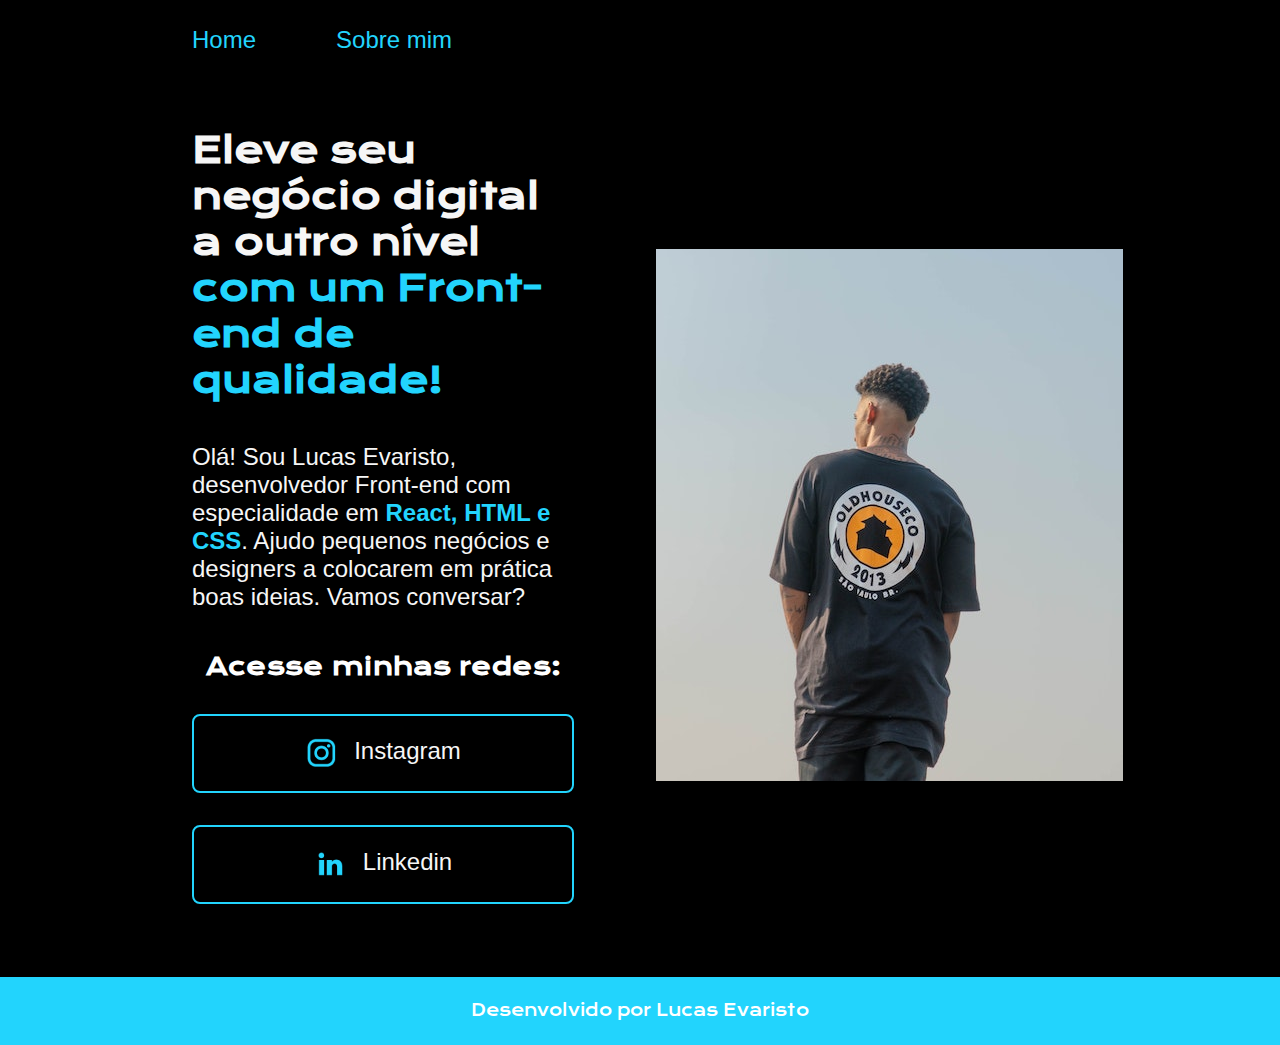
<file: index.html>
<!DOCTYPE html>
<html lang="pt-br">
<head>
    <meta charset="UTF-8">
    <meta http-equiv="X-UA-Compatible" content="IE=edge">
    <meta name="viewport" content="width=device-width, initial-scale=1.0">
    <title>Document</title>
    <link rel="stylesheet" href="./Styles/style.css">
</head>
<body>
    <header class="cabecalho">
        <nav class="cabecalho__menu">
            <a class="cabecalho__menu__link" href="index.html">Home</a>
            <a class="cabecalho__menu__link" href="About.html">Sobre mim</a>
        </nav>
    </header>
    <main class="apresentacao">
        <section class="apresentacao__conteudo">
                <h1 class="apresentacao__conteudo__titulo">Eleve seu negócio digital a outro nível <strong class="titulo"> com um Front-end de qualidade!</strong></h1>
                
                <p class="apresentacao__conteudo__texto">Olá! Sou Lucas Evaristo, desenvolvedor Front-end com especialidade em <strong class="titulo">React, HTML e CSS</strong>. Ajudo pequenos negócios e designers a colocarem em prática boas ideias. Vamos conversar?</p>
                <div class="apresentacao__links">
                    <h2 class="apresentacao__links__subtitulo">Acesse minhas redes:</h2>
                    <a class="links-links" href="https://www.instagram.com/_lucasevaristo/" target="_blank" rel="external">
                        <img src="imagem/instagram.png" alt="Instagram">
                        Instagram</a>
                    <a class="links-links" href="https://www.linkedin.com/in/lucas-evaristo/" target="_blank" rel="external">
                        <img src="imagem/linkedin.png" alt="linkedin">
                        Linkedin
                    </a>
                </div>
            
        </section>

        <img src="imagem/pexels-cadu-carvalho-5701499.jpg" alt="">
    </main>


    <footer class="rodape">
        <p>Desenvolvido por Lucas Evaristo</p>
    </footer>
   
</body>
</html>
</file>
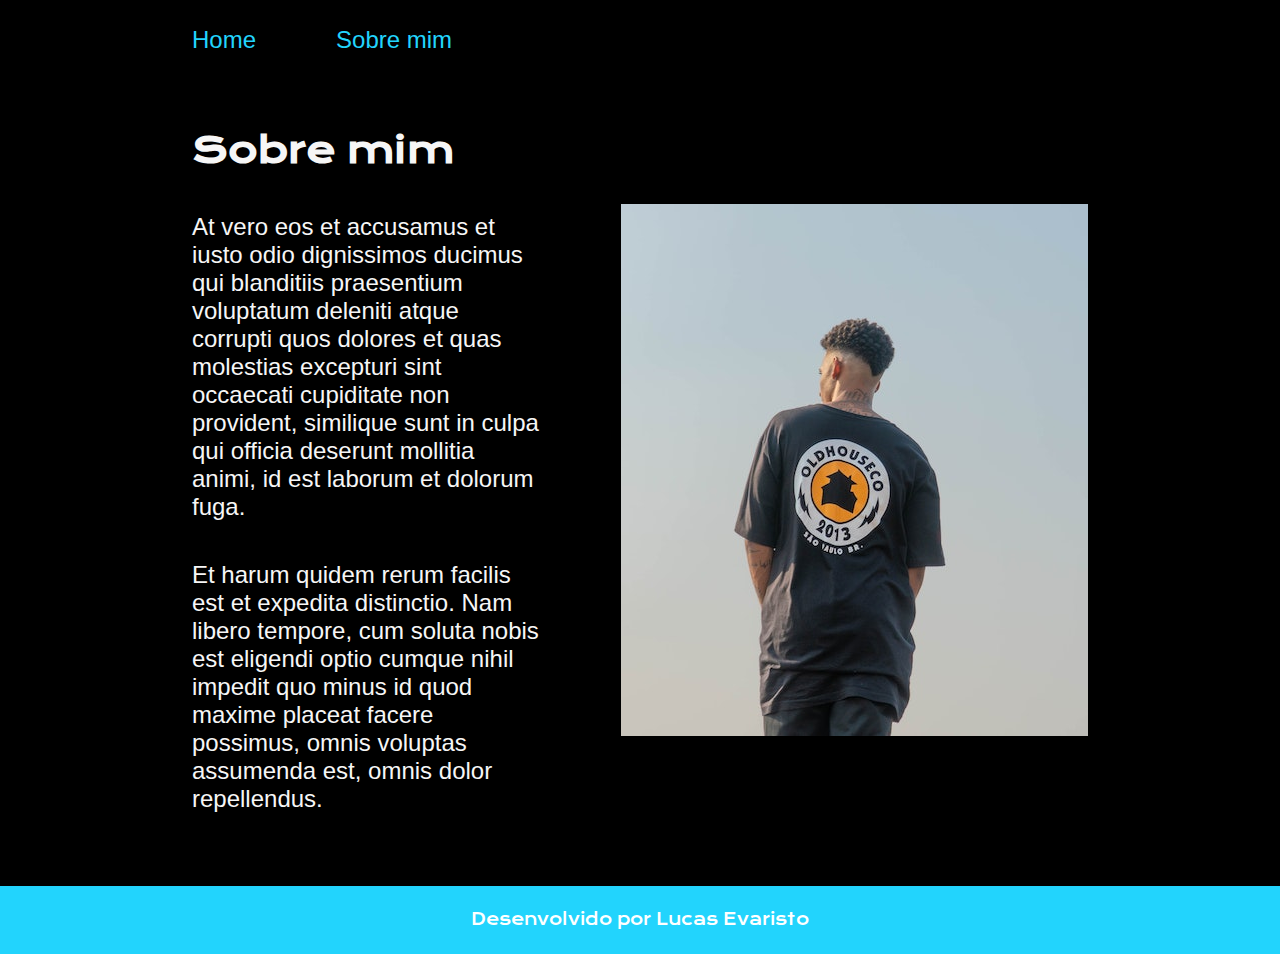
<file: About.html>
<!DOCTYPE html>
<html lang="pt-br">
<head>
    <meta charset="UTF-8">
    <meta name="viewport" content="width=device-width, initial-scale=1.0">
    <title>Sobre mim</title>
    <link rel="stylesheet" href="./Styles/style.css">
</head>
<body>
<header class="cabecalho">
    <nav class="cabecalho__menu">
    <a class="cabecalho__menu__link"  href="index.html">Home</a>
    <a class="cabecalho__menu__link" href="About.html">Sobre mim</a>
</nav>
</header>
    <main class="apresentacao"> 
       <section class="apresentacao__conteudo">
        <h1 class="apresentacao__conteudo__titulo">Sobre mim</h1>
            <p class="apresentacao__conteudo__texto">At vero eos et accusamus et iusto odio dignissimos ducimus qui blanditiis praesentium voluptatum deleniti atque corrupti quos dolores et quas molestias excepturi sint occaecati cupiditate non provident, similique sunt in culpa qui officia deserunt mollitia animi, id est laborum et dolorum fuga.</p>

            <p class="apresentacao__conteudo__texto">Et harum quidem rerum facilis est et expedita distinctio. Nam libero tempore, cum soluta nobis est eligendi optio cumque nihil impedit quo minus id quod maxime placeat facere possimus, omnis voluptas assumenda est, omnis dolor repellendus. </p>
            
           
       </section>
       <img src="imagem/pexels-cadu-carvalho-5701499.jpg" alt="Lucas Evaristo">
    </main>
    <footer class="rodape">
        <p>Desenvolvido por Lucas Evaristo</p>
    </footer>
</body>
</html>
</file>
<file: Styles/style.css>
@charset "UTF-8";
@import url('https://fonts.googleapis.com/css2?family=Krona+One&family=Sriracha&display=swap');
@import url('https://fonts.googleapis.com/css2?family=Krona+One&family=Montserrat&family=Sriracha&display=swap');
:root{
    --cor-primaria: #000000;
    --cor-secundaria: #f6f6f6;
    --cor-terciaria: #22D4FD;

    --fonte-primaria: 'Krona One', sans-serif;
    --fonte-secundaria:'Monstserrat', sans-serif;
}



*{
    margin: 0;
    padding: 0;
}


body{
    background-color: var(--cor-primaria);
    font-family: Arial, Helvetica, sans-serif;
    color: white;
    
}
.cabecalho{
    padding: 2% 0% 0% 15%;
}
.cabecalho__menu{
    display: flex;
    gap: 80px;
}


.cabecalho__menu__link{
    text-decoration: none;
    color: #22D4FD;
    font-family: var(--fonte-secundaria);
    font-size: 24px;
    font-weight: 600px;
}

.apresentacao__conteudo__titulo{
    color: var(--cor-secundaria);
    font-size: 2.25rem;
    font-family: var(--fonte-primaria);
}

.apresentacao__links__subtitulo{
    color: white;
    font-family: var(--fonte-primaria);
    font-weight: 400px;
    font-size: 24px;

}


.titulo{
    color: var(--cor-terciaria);
}




.apresentacao__conteudo__texto{
    color:var(--cor-secundaria);
    font-size: 24px;
    font-family: var(--fonte-secundaria);
}


.apresentacao{
    padding: 5.7% 15%;
    display: flex;
    align-items: center;
    justify-content: space-between;
    gap: 82px;
}


.apresentacao__conteudo{
    width: 50%;
    gap: 40px;
    display: flex;
    flex-direction: column;


}


.apresentacao__links{
    display: flex;
    gap: 32px;
    flex-direction: column;
    justify-content: space-between;
    align-items: center;
    
}



.links-links{
display: flex;
justify-content: center;
gap: 16px;
border: 2px solid var(--cor-terciaria);
text-align: center;
padding: 21.5px 0;
width: 378px;
font-size: 1.5rem;
font-weight: 600px;
border-radius: 8px;
text-decoration: none;
color:#F6F6F6;
font-family: var(--fonte-secundaria);
}

a:hover{
    color: white;
}


.rodape{
    color: white;
    text-align: center;
    background-color: #22D4FD;
    font-family: var(--fonte-primaria);
    padding: 23.5px;
}

@media (max-width: 1200px){
    .apresentacao{
        flex-direction: column-reverse;
        padding: 5%;
    }

    .cabecalho{
        padding: 10%;
        
    }


    .cabecalho__menu{
        justify-content: center;
      
    }

    .apresentacao__conteudo{
        width: auto;
    }


}
</file>
